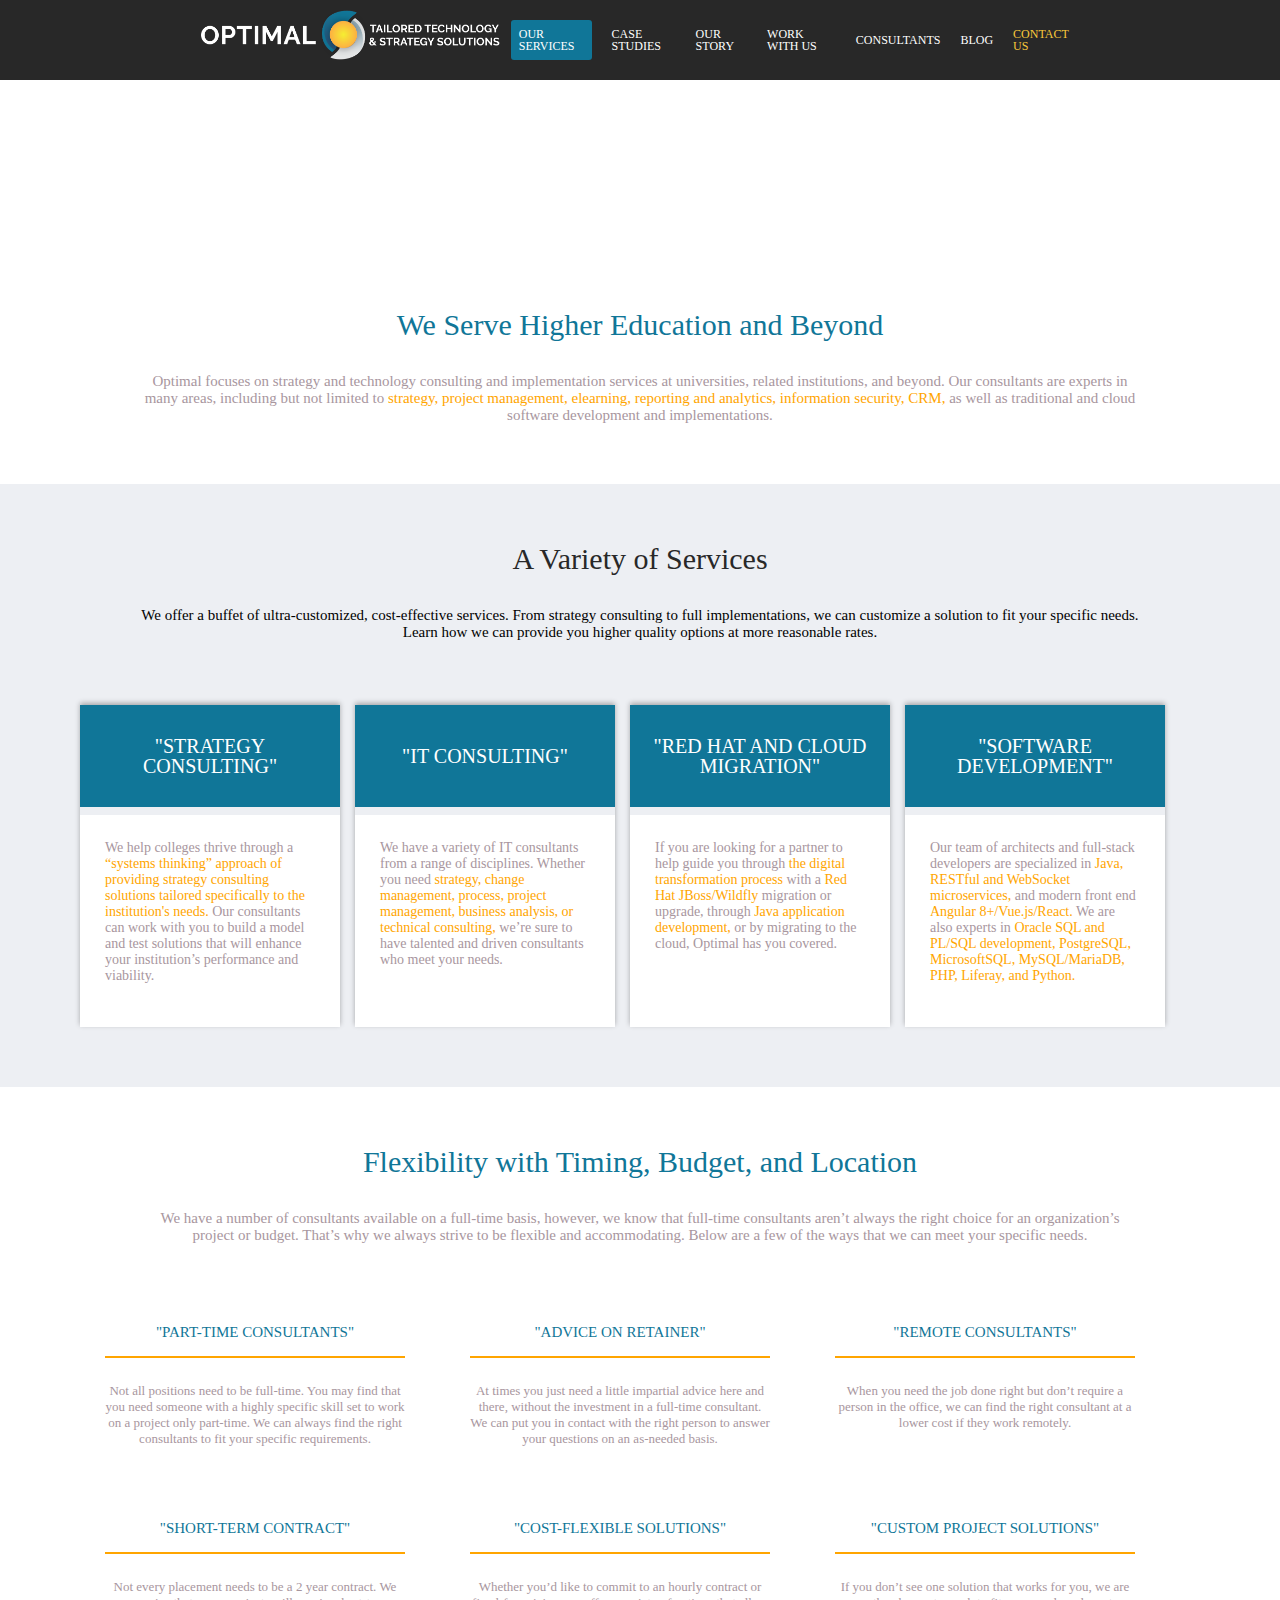
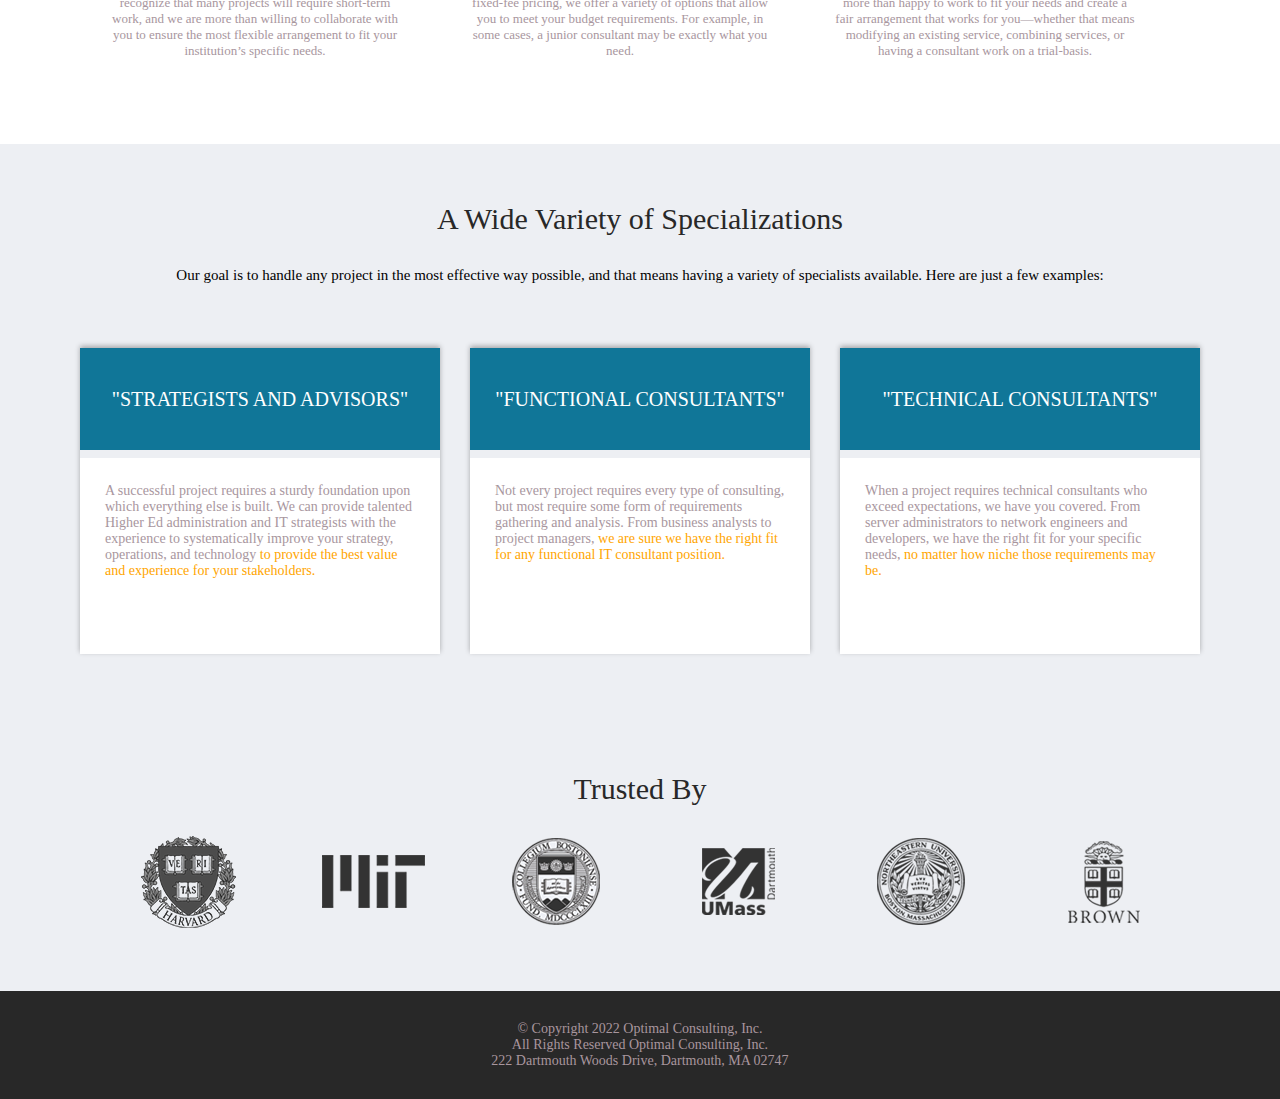
<file: index.html>
<!DOCTYPE html>
<html lang="en" dir="ltr">
  <head>
    <meta charset="utf-8">
    <title>IT Consulting Solutions</title>
    <link rel="stylesheet" href="css/reset.css">
    <link rel="stylesheet" href="css/main.css">
      </head>
  <body>
<header>
  <div>
  <img src="images/logo.png" alt="logo" id=logo>
  <nav>
<a class="active" target="_blank" href="https://www.optimal-partners.com/ourservices.php" alt="our services">
<P class=tabs>OUR SERVICES</p></a>
<a target="_blank" href="https://www.optimal-partners.com/casestudies.php" alt="case studies">
<P class=tabs>CASE STUDIES</p></a>
<a target="_blank" href="https://www.optimal-partners.com/ourstory.php" alt="our story">
<P class=tabs>OUR STORY</p></a>
<a target="_blank" href="https://www.optimal-partners.com/workwithus.php" alt="work with us">
<P class=tabs>WORK WITH US</p></a>
<a target="_blank" href="https://www.optimal-partners.com/consultants.php" alt="consultants">
<P class=tabs>CONSULTANTS</p></a>
<a target="_blank" href="https://blog.optimal-partners.com/" alt="blog">
<P class=tabs>BLOG</p></a>
<a class= "lastlink" target="_blank" href="https://www.optimal-partners.com/contactus.php" alt="contact us">
<P class=tabs>CONTACT US</p></a>

</nav>
</div>

</header>
<main>
  <section id="cover">
    <h1>Our Services</h1>
    <!-- cover image -->
    </section>
    <section id="info">
      <h2>We Serve Higher Education and Beyond</h2>
      <br>
      <!-- info -->
      <p><br>
        Optimal focuses on strategy and technology
        consulting and implementation services at
        universities, related institutions, and
        beyond. Our consultants are experts in
        many areas, including but not limited to
      <span> strategy, project management, elearning,
        reporting and analytics, information
        security, CRM,</span> as well as traditional and
        cloud software development and implementations.
      </p>
</section>
<section class="info2">
  <h3>A Variety of Services</h3>
  <br>
  <p class="para"><br>
     We offer a buffet of ultra-customized,
     cost-effective services. From strategy
     consulting to full implementations, we can
     customize a solution to fit your specific
     needs. Learn how we can provide you higher
     quality options at more reasonable rates.
  </p>
  <br>
  <br>


  <div class="groups">
  <article>
    <h4>"STRATEGY CONSULTING"</h4>
    <p>We help colleges thrive through a <span> “systems
      thinking” approach of providing strategy
      consulting solutions tailored specifically
      to the institution's needs.</span> Our consultants
      can work with you to build a model and test
      solutions that will enhance your institution’s
      performance and viability.
    </p>
    </article>
    <article>
      <h4>"IT CONSULTING"</h4>
      <p>We have a variety of IT consultants from
        a range of disciplines. Whether you need
        <span>strategy, change management, process, project
        management, business analysis, or technical
        consulting,</span> we’re sure to have talented and
        driven consultants who meet your needs.
      </p>
    </article>
      <article>
        <h4>"RED HAT AND CLOUD MIGRATION"</h4>
      <p>If you are looking for a partner to help
         guide you through <span> the digital transformation
        process</span> with a <span>Red Hat JBoss/Wildfly</span> migration
        or upgrade, through <span>Java application development,</span>
        or by migrating to the cloud, Optimal has you
        covered.
      <p>
      </article>
      <article>
        <h4>"SOFTWARE DEVELOPMENT"</h4>
      <p>Our team of architects and full-stack developers
         are specialized in <span>Java, RESTful and WebSocket
         microservices,</span> and modern front end <span>Angular
         8+/Vue.js/React.</span> We are also experts in <span> Oracle
         SQL and PL/SQL development, PostgreSQL, MicrosoftSQL,
          MySQL/MariaDB, PHP, Liferay, and Python.</span>
        </p>
      </article>
    </div>
      </section>
<!-- new section -->
<section class="info3">
  <h5>Flexibility with Timing, Budget, and Location</h5>
  <br>
  <p>
    <br>
    We have a number of consultants available on a
    full-time basis, however, we know that full-time
    consultants aren’t always the right choice for an
    organization’s project or budget. That’s why we always
    strive to be flexible and accommodating. Below are a
    few of the ways that we can meet your specific needs.
      </p>
      <br>
      <br>
      <div class="group2">
      <article>
        <h6>"PART-TIME CONSULTANTS"</h6>
        <p>Not all positions need to be full-time. You may find that you need someone with a highly specific skill set to work on a project only part-time. We can always find the right consultants to fit your specific requirements.
        </p>
        </article>
        <article>
          <h6>"ADVICE ON RETAINER"</h6>
          <p>At times you just need a little impartial advice here and there, without the investment in a full-time consultant. We can put you in contact with the right person to answer your questions on an as-needed basis.
          </p>
        </article>
          <article>
            <h6>"REMOTE CONSULTANTS"</h6>
          <p>When you need the job done right but don’t require a person in the office, we can find the right consultant at a lower cost if they work remotely.
          </p>
          </article>
      </div>

      <!-- NEW SECTION -->
      <div class="group3">
      <article>
        <h7>"SHORT-TERM CONTRACT"</h7>
        <p>Not every placement needs to be a 2 year contract. We recognize that many projects will require short-term work, and we are more than willing to collaborate with you to ensure the most flexible arrangement to fit your institution’s specific needs.
        </p>
        </article>
        <article>
          <h7>"COST-FLEXIBLE SOLUTIONS"</h7>
          <p>Whether you’d like to commit to an hourly contract or fixed-fee pricing, we offer a variety of options that allow you to meet your budget requirements. For example, in some cases, a junior consultant may be exactly what you need.
          </p>
        </article>
          <article>
            <h7>"CUSTOM PROJECT SOLUTIONS"</h7>
          <p>If you don’t see one solution that works for you, we are more than happy to work to fit your needs and create a fair arrangement that works for you—whether that means modifying an existing service, combining services, or having a consultant work on a trial-basis.
          </p>
          </article>
      </div>
          </section>

          <!-- new section -->
          <section class="info4">
            <h8>A Wide Variety of Specializations</h8>
            <br>
            <br>
            <p class="para2"><br>
               Our goal is to handle any project in the most effective way possible, and that means having a variety of specialists available. Here are just a few examples:
            </p>
            <br>
            <br>


            <div class="table">
            <article>
              <h9>"STRATEGISTS AND ADVISORS"</h9>
              <p>A successful project requires a sturdy foundation
                 upon which everything else is built. We can provide
                  talented Higher Ed administration and IT strategists
                   with the experience to systematically improve your
                    strategy, operations, and technology <span> to provide
                     the best value and experience for your stakeholders.</span>
              </p>
              </article>
              <article>
                <h9>"FUNCTIONAL CONSULTANTS"</h9>
                <p>Not every project requires every type of consulting,
                   but most require some form of requirements gathering
                   and analysis. From business analysts to project managers,
                <span>we are sure we have the right fit for any functional
                     IT consultant position.</span>
                </p>
              </article>
                <article>
                  <h9>"TECHNICAL CONSULTANTS"</h9>
                <p>When a project requires technical consultants who
                   exceed expectations, we have you covered. From server
                    administrators to network engineers and developers,
                    we have the right fit for your specific needs,<span> no matter
                    how niche those requirements may be.</span>
                <p>
                </article>
              </div>
                </section>
                <!-- new section -->
<section class="info5">
  <h3>Trusted By</h3>
  <br>
  <br>
  <img src="images/trusted_by.png" >
</section>
</main>



<footer>
  © Copyright 2022 Optimal Consulting, Inc.
  <br>
All Rights Reserved Optimal Consulting, Inc.
<br>
222 Dartmouth Woods Drive, Dartmouth, MA 02747
<br>
</footer>

  </body>
</html>
</file>
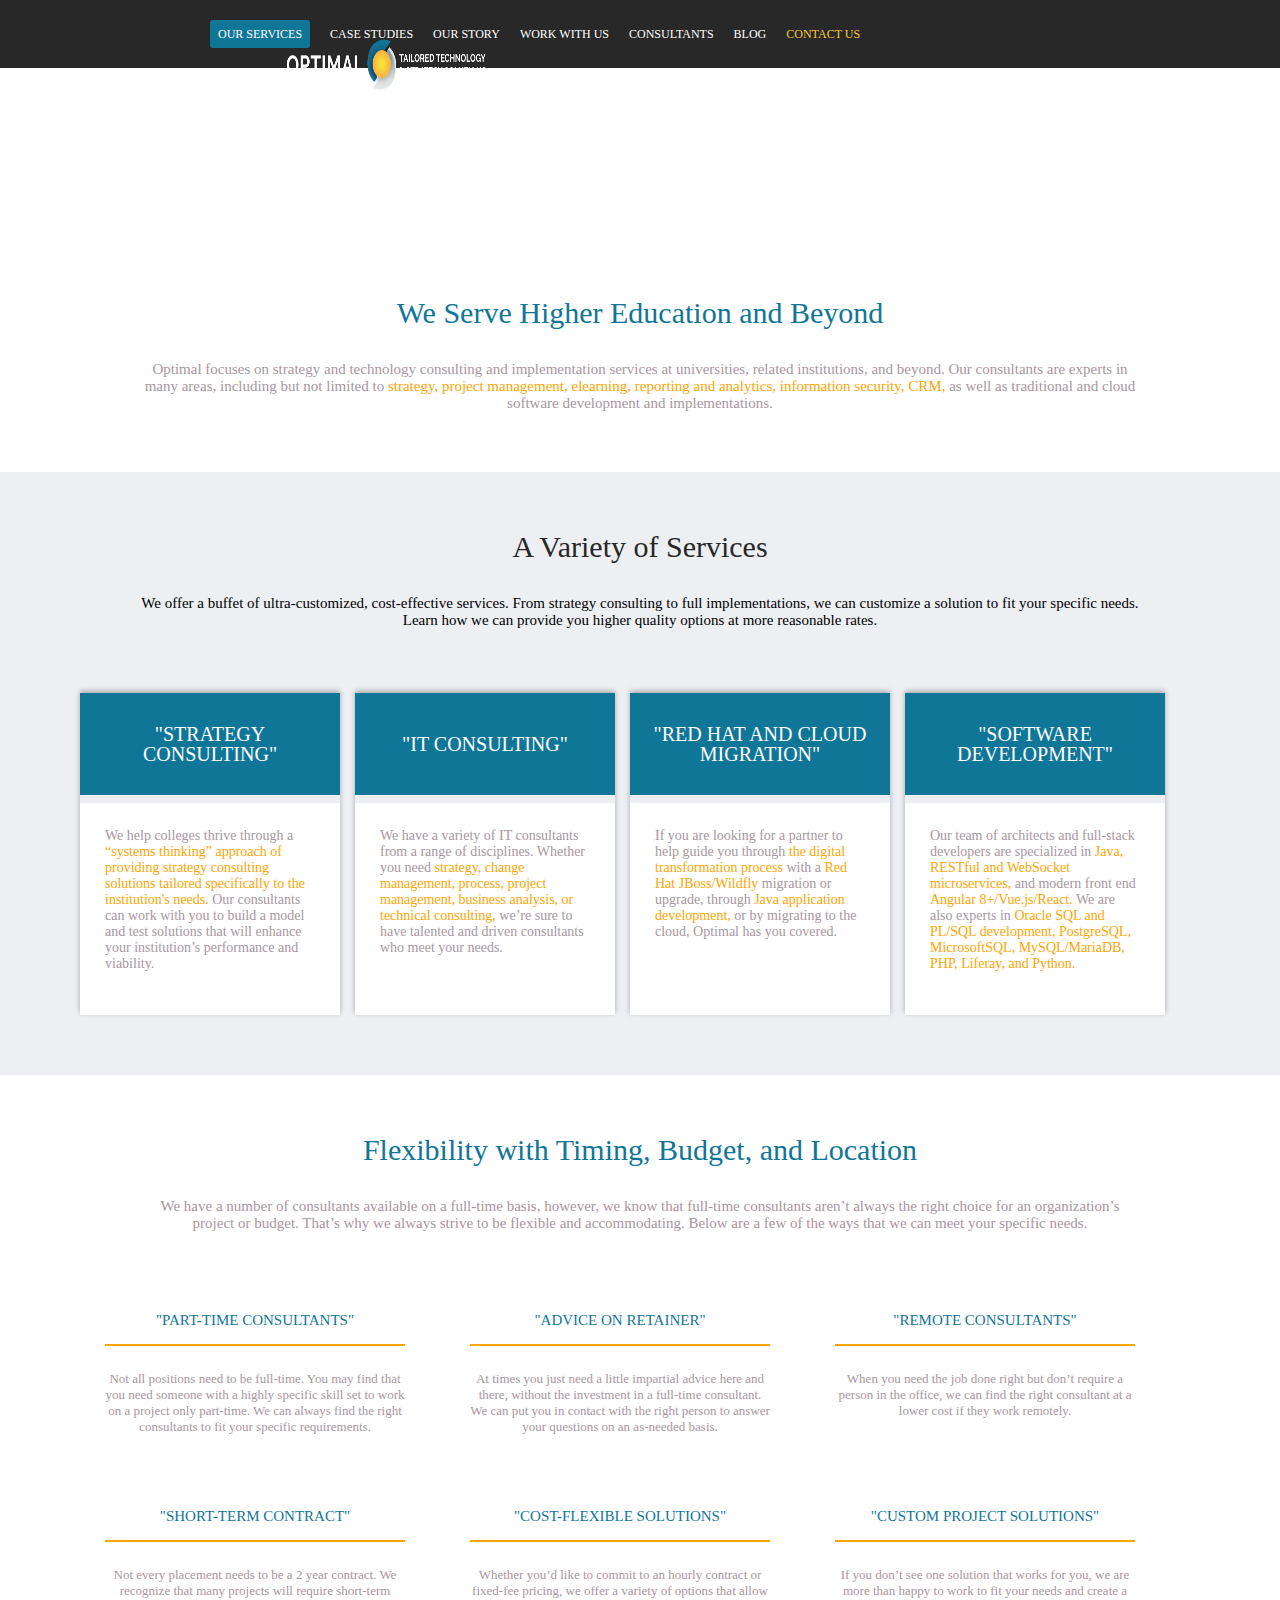
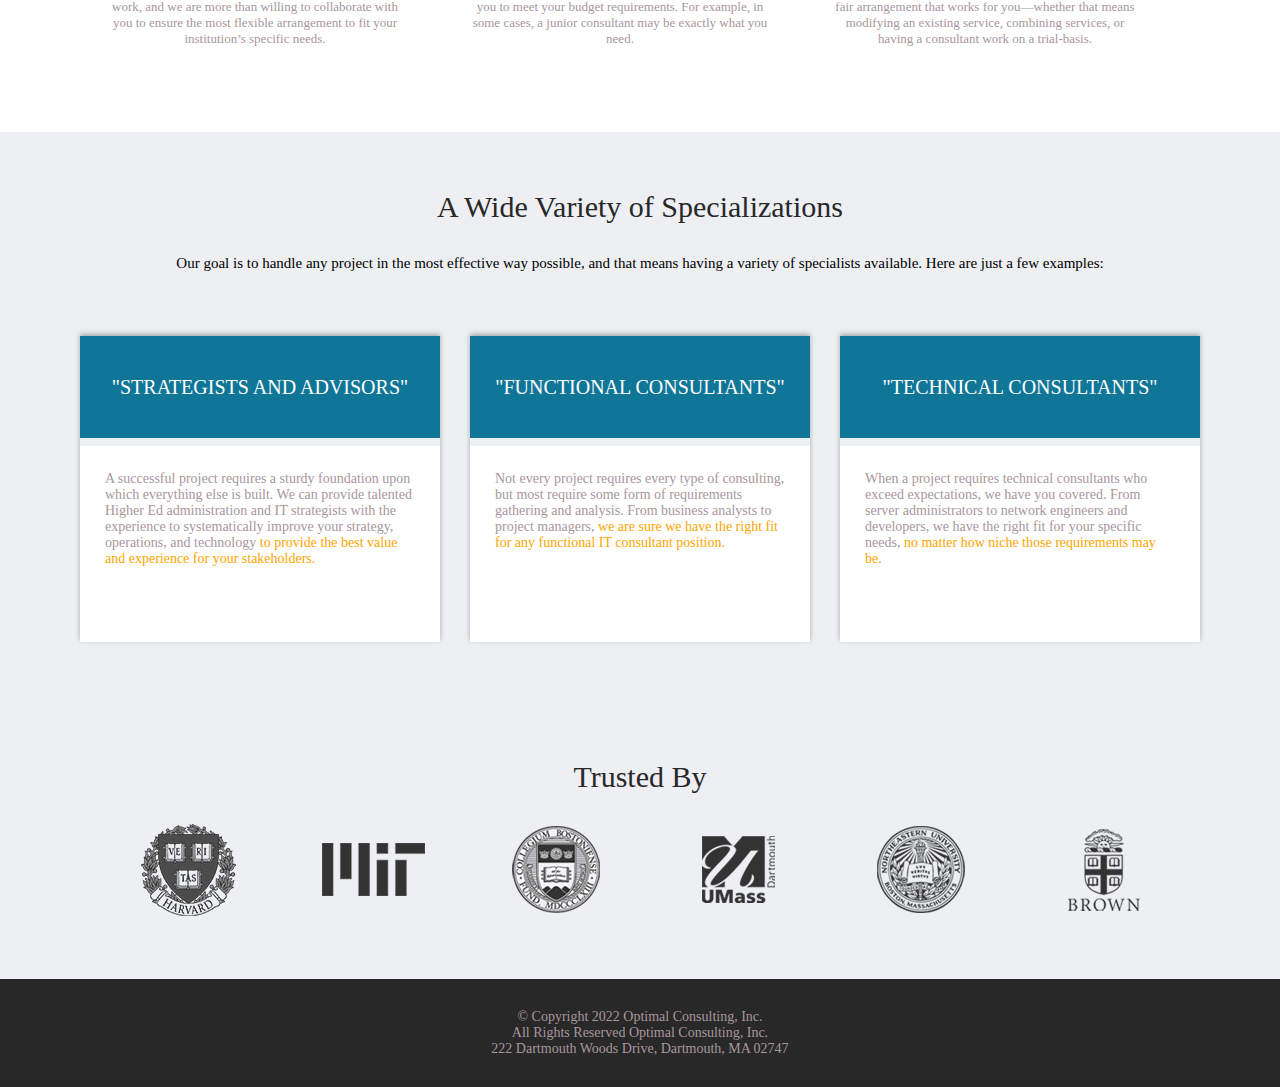
<file: Assignment 1/index.html>
<!DOCTYPE html>
<html lang="en" dir="ltr">
  <head>
    <meta charset="utf-8">
    <title>IT Consulting Solutions</title>
    <link rel="stylesheet" href="css/reset.css">
    <link rel="stylesheet" href="css/main.css">
      </head>
  <body>
<header>
  <div>
  <img src="images/logo.png" alt="logo" id=logo>
  <nav>
<a class="active" target="_blank" href="https://www.optimal-partners.com/ourservices.php" alt="our services">
<P class=tabs>OUR SERVICES</p></a>
<a target="_blank" href="https://www.optimal-partners.com/casestudies.php" alt="case studies">
<P class=tabs>CASE STUDIES</p></a>
<a target="_blank" href="https://www.optimal-partners.com/ourstory.php" alt="our story">
<P class=tabs>OUR STORY</p></a>
<a target="_blank" href="https://www.optimal-partners.com/workwithus.php" alt="work with us">
<P class=tabs>WORK WITH US</p></a>
<a target="_blank" href="https://www.optimal-partners.com/consultants.php" alt="consultants">
<P class=tabs>CONSULTANTS</p></a>
<a target="_blank" href="https://blog.optimal-partners.com/" alt="blog">
<P class=tabs>BLOG</p></a>
<a class= "lastlink" target="_blank" href="https://www.optimal-partners.com/contactus.php" alt="contact us">
<P class=tabs>CONTACT US</p></a>

</nav>
</div>
<!-- NEW SECTION -->

</header>
<main>
  <section id="cover">
    <h1>Our Services</h1>
    <!-- cover image -->
    </section>
    <section id="info">
      <h2>We Serve Higher Education and Beyond</h2>
      <br>
      <!-- info -->
      <p><br>
        Optimal focuses on strategy and technology
        consulting and implementation services at
        universities, related institutions, and
        beyond. Our consultants are experts in
        many areas, including but not limited to
      <span> strategy, project management, elearning,
        reporting and analytics, information
        security, CRM,</span> as well as traditional and
        cloud software development and implementations.
      </p>
</section>
<section class="info2">
  <h3>A Variety of Services</h3>
  <br>
  <p class="para"><br>
     We offer a buffet of ultra-customized,
     cost-effective services. From strategy
     consulting to full implementations, we can
     customize a solution to fit your specific
     needs. Learn how we can provide you higher
     quality options at more reasonable rates.
  </p>
  <br>
  <br>


  <div class="groups">
  <article>
    <h4>"STRATEGY CONSULTING"</h4>
    <p>We help colleges thrive through a <span> “systems
      thinking” approach of providing strategy
      consulting solutions tailored specifically
      to the institution's needs.</span> Our consultants
      can work with you to build a model and test
      solutions that will enhance your institution’s
      performance and viability.
    </p>
    </article>
    <article>
      <h4>"IT CONSULTING"</h4>
      <p>We have a variety of IT consultants from
        a range of disciplines. Whether you need
        <span>strategy, change management, process, project
        management, business analysis, or technical
        consulting,</span> we’re sure to have talented and
        driven consultants who meet your needs.
      </p>
    </article>
      <article>
        <h4>"RED HAT AND CLOUD MIGRATION"</h4>
      <p>If you are looking for a partner to help
         guide you through <span> the digital transformation
        process</span> with a <span>Red Hat JBoss/Wildfly</span> migration
        or upgrade, through <span>Java application development,</span>
        or by migrating to the cloud, Optimal has you
        covered.
      <p>
      </article>
      <article>
        <h4>"SOFTWARE DEVELOPMENT"</h4>
      <p>Our team of architects and full-stack developers
         are specialized in <span>Java, RESTful and WebSocket
         microservices,</span> and modern front end <span>Angular
         8+/Vue.js/React.</span> We are also experts in <span> Oracle
         SQL and PL/SQL development, PostgreSQL, MicrosoftSQL,
          MySQL/MariaDB, PHP, Liferay, and Python.</span>
        </p>
      </article>
    </div>
      </section>
<!-- new section -->
<section class="info3">
  <h5>Flexibility with Timing, Budget, and Location</h5>
  <br>
  <p>
    <br>
    We have a number of consultants available on a
    full-time basis, however, we know that full-time
    consultants aren’t always the right choice for an
    organization’s project or budget. That’s why we always
    strive to be flexible and accommodating. Below are a
    few of the ways that we can meet your specific needs.
      </p>
      <br>
      <br>
      <div class="group2">
      <article>
        <h6>"PART-TIME CONSULTANTS"</h6>
        <p>Not all positions need to be full-time. You may find that you need someone with a highly specific skill set to work on a project only part-time. We can always find the right consultants to fit your specific requirements.
        </p>
        </article>
        <article>
          <h6>"ADVICE ON RETAINER"</h6>
          <p>At times you just need a little impartial advice here and there, without the investment in a full-time consultant. We can put you in contact with the right person to answer your questions on an as-needed basis.
          </p>
        </article>
          <article>
            <h6>"REMOTE CONSULTANTS"</h6>
          <p>When you need the job done right but don’t require a person in the office, we can find the right consultant at a lower cost if they work remotely.
          </p>
          </article>
      </div>

      <!-- NEW SECTION -->
      <div class="group3">
      <article>
        <h7>"SHORT-TERM CONTRACT"</h7>
        <p>Not every placement needs to be a 2 year contract. We recognize that many projects will require short-term work, and we are more than willing to collaborate with you to ensure the most flexible arrangement to fit your institution’s specific needs.
        </p>
        </article>
        <article>
          <h7>"COST-FLEXIBLE SOLUTIONS"</h7>
          <p>Whether you’d like to commit to an hourly contract or fixed-fee pricing, we offer a variety of options that allow you to meet your budget requirements. For example, in some cases, a junior consultant may be exactly what you need.
          </p>
        </article>
          <article>
            <h7>"CUSTOM PROJECT SOLUTIONS"</h7>
          <p>If you don’t see one solution that works for you, we are more than happy to work to fit your needs and create a fair arrangement that works for you—whether that means modifying an existing service, combining services, or having a consultant work on a trial-basis.
          </p>
          </article>
      </div>
          </section>

          <!-- new section -->
          <section class="info4">
            <h8>A Wide Variety of Specializations</h8>
            <br>
            <br>
            <p class="para2"><br>
               Our goal is to handle any project in the most effective way possible, and that means having a variety of specialists available. Here are just a few examples:
            </p>
            <br>
            <br>


            <div class="table">
            <article>
              <h9>"STRATEGISTS AND ADVISORS"</h9>
              <p>A successful project requires a sturdy foundation
                 upon which everything else is built. We can provide
                  talented Higher Ed administration and IT strategists
                   with the experience to systematically improve your
                    strategy, operations, and technology <span> to provide
                     the best value and experience for your stakeholders.</span>
              </p>
              </article>
              <article>
                <h9>"FUNCTIONAL CONSULTANTS"</h9>
                <p>Not every project requires every type of consulting,
                   but most require some form of requirements gathering
                   and analysis. From business analysts to project managers,
                <span>we are sure we have the right fit for any functional
                     IT consultant position.</span>
                </p>
              </article>
                <article>
                  <h9>"TECHNICAL CONSULTANTS"</h9>
                <p>When a project requires technical consultants who
                   exceed expectations, we have you covered. From server
                    administrators to network engineers and developers,
                    we have the right fit for your specific needs,<span> no matter
                    how niche those requirements may be.</span>
                <p>
                </article>
              </div>
                </section>
                <!-- new section -->
<section class="info5">
  <h3>Trusted By</h3>
  <br>
  <br>
  <img src="images/trusted_by.png" >
</section>
</main>



<footer>
  © Copyright 2022 Optimal Consulting, Inc.
  <br>
All Rights Reserved Optimal Consulting, Inc.
<br>
222 Dartmouth Woods Drive, Dartmouth, MA 02747
<br>
</footer>

  </body>
</html>
</file>
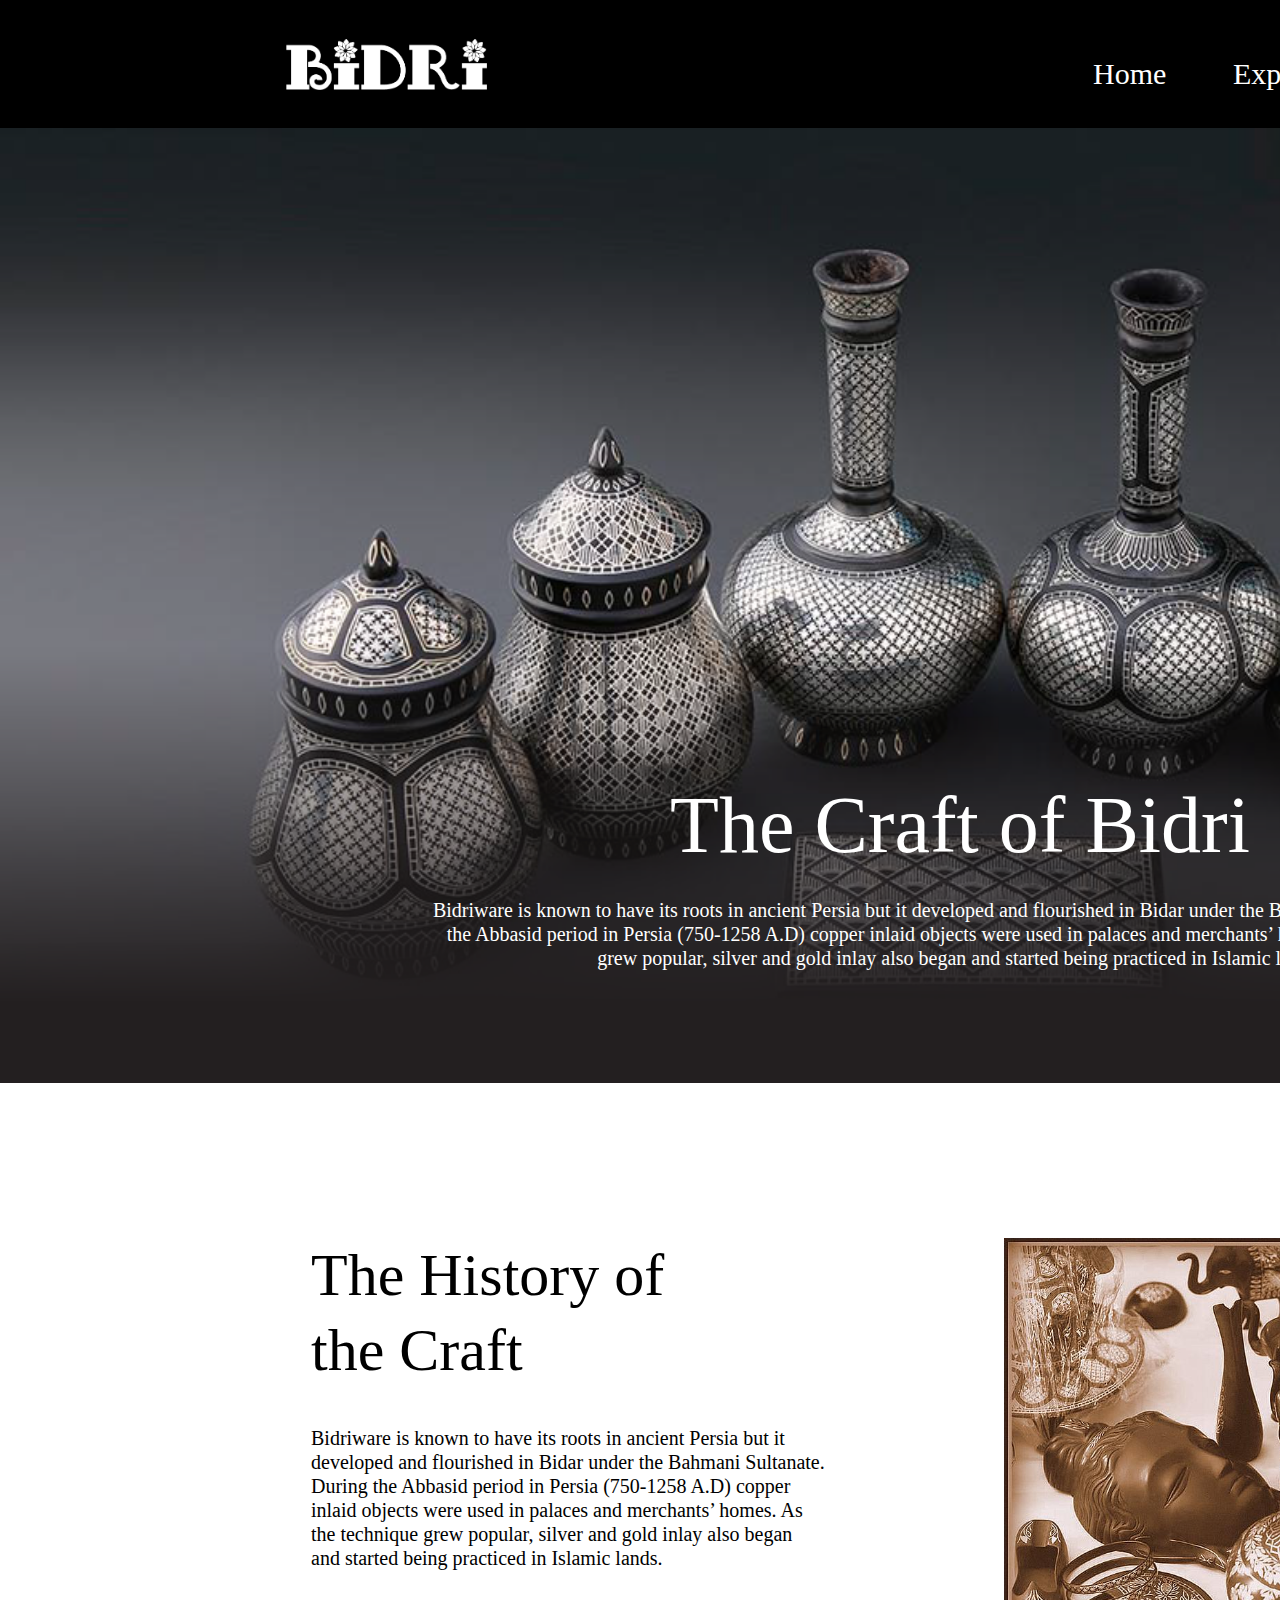
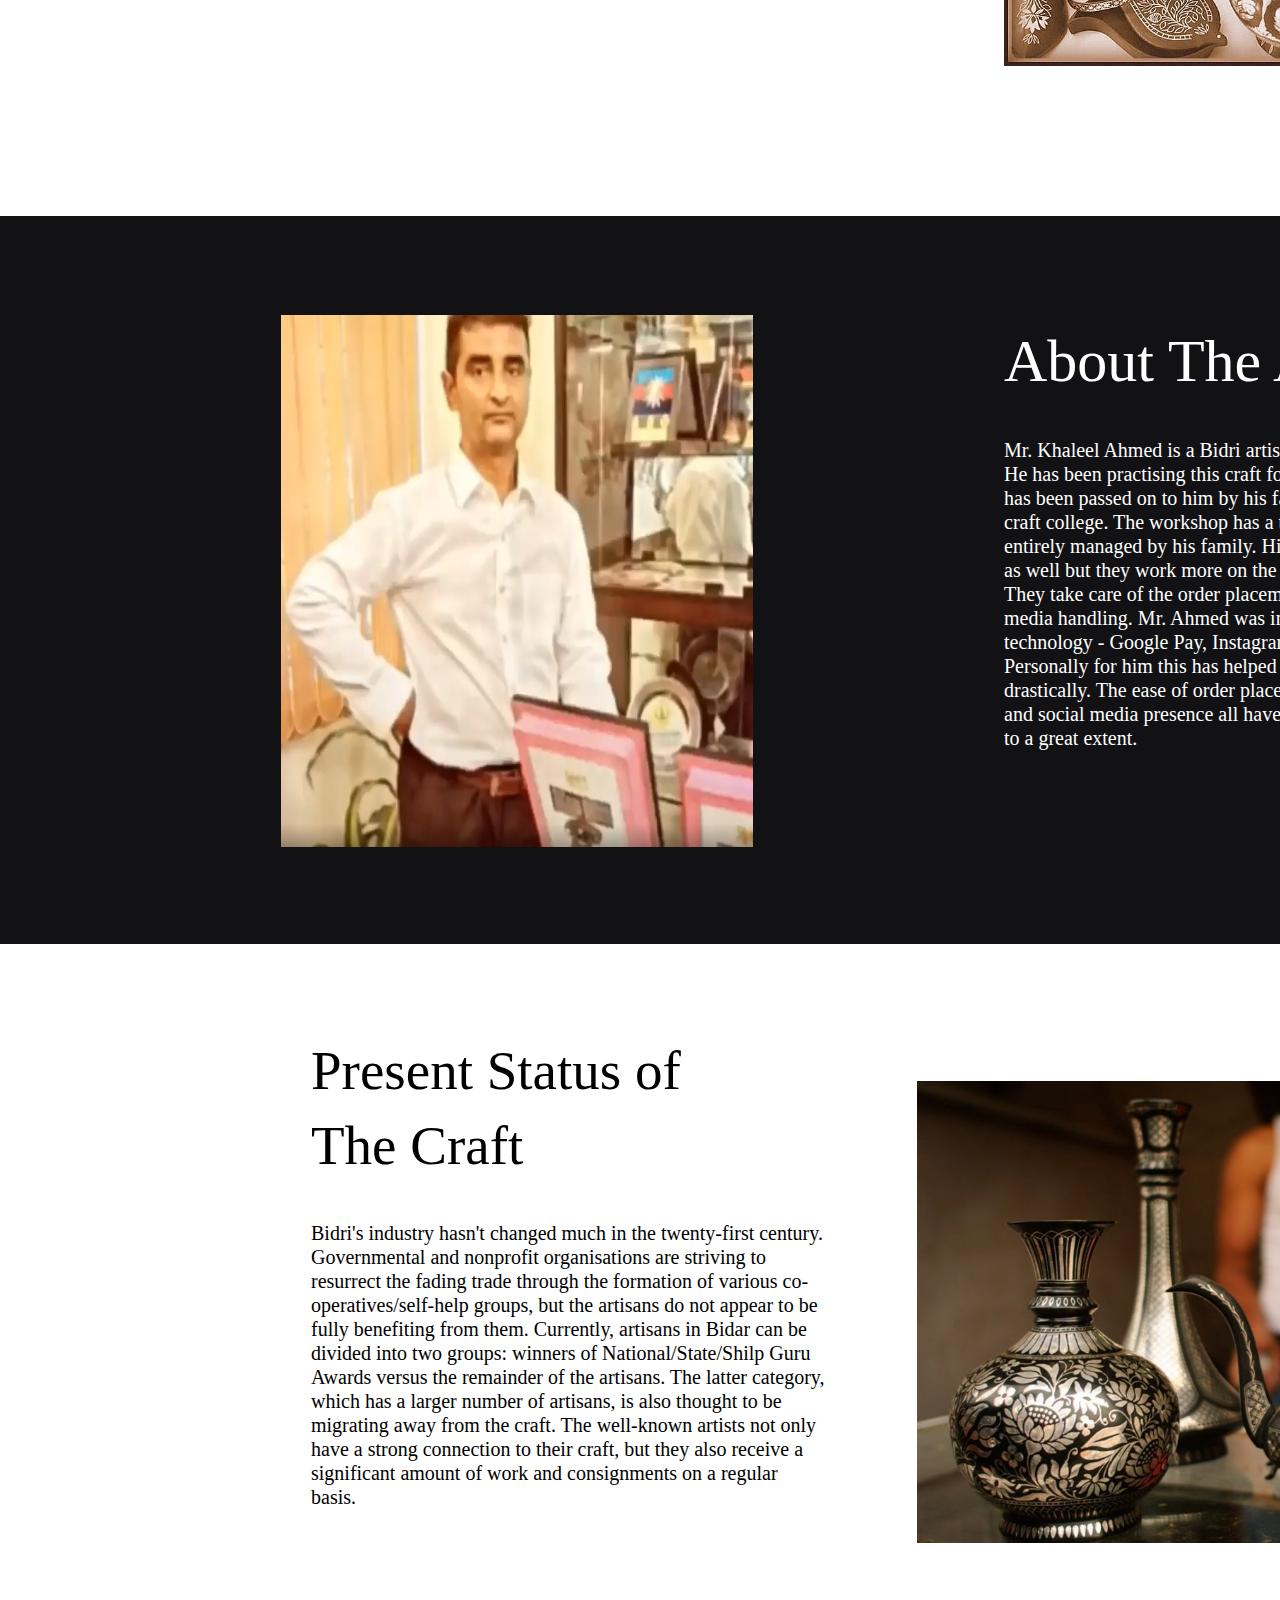
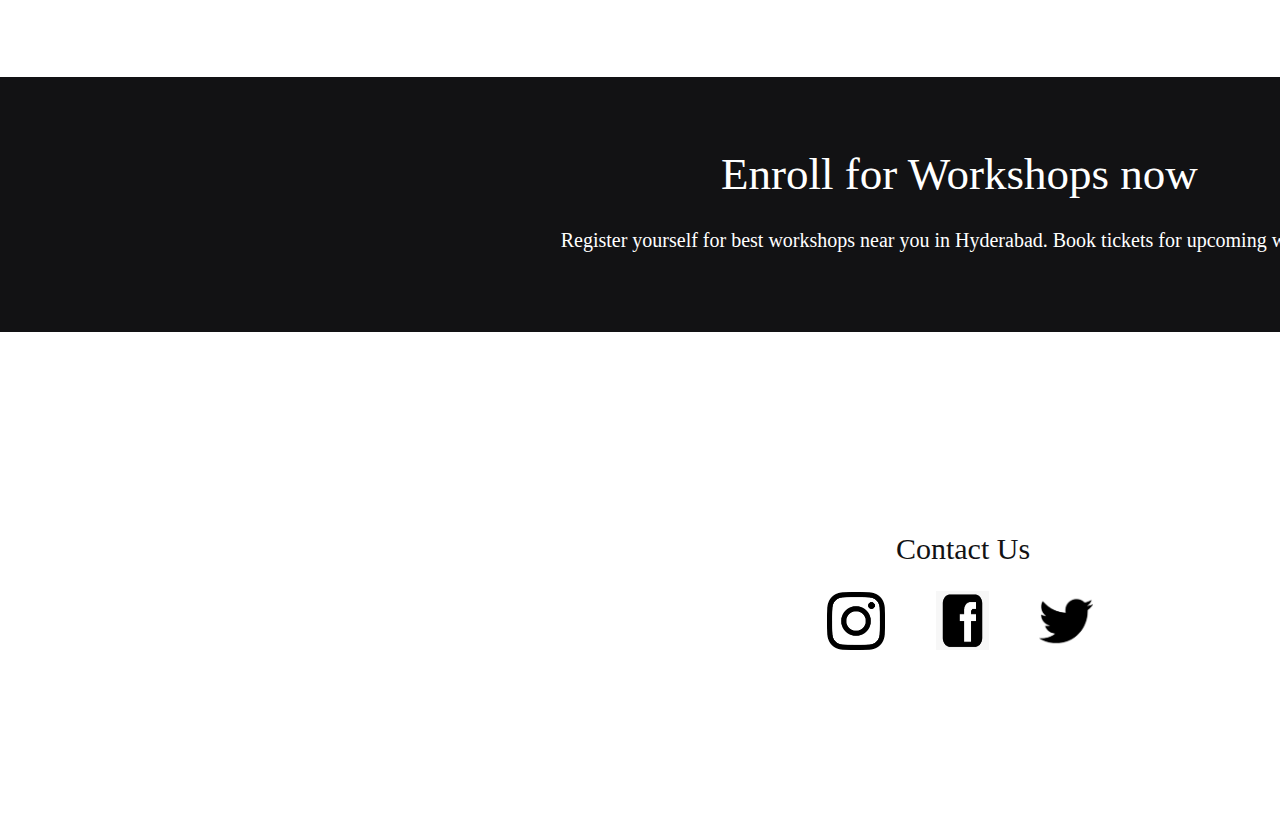
<file: Jury Assignment/index.html>
<!DOCTYPE html>
<html lang="en" dir="ltr">
  <head>
    <meta charset="utf-8">
    <title>Bidri</title>
    <link rel="stylesheet" href="css/reset.css">
    <link rel="stylesheet" href="css/main.css">
  </head>
  <body>
    <header>
      <div>
        <img src="images/logo.png" alt="logo" id=logo>

          <P class=tabs1>Home</p>
          <P class=tabs2>Explore</p>
          <P class=tabs3>Favourites</p>


        </div>
    </header>

    <header>
      <main>

<img src="images/BG IMAGE.png" alt="banner" class="image">

        <h1 class="bold">The Craft of Bidri</h1>
        <p class="para">Bidriware is known to have its roots in ancient Persia but it developed and flourished in Bidar under the Bahmani Sultanate. During the Abbasid period in Persia (750-1258 A.D) copper inlaid objects were used in palaces and merchants’ homes. As the technique grew popular, silver and gold inlay also began and started being practiced in Islamic lands.

</p>
<div class="history">

</div>
<h2 class="thotc">The History of
the Craft</h2>
<p class="hisinfo">Bidriware is known to have its roots in ancient Persia but it developed and flourished in Bidar under the Bahmani Sultanate. During the Abbasid period in Persia (750-1258 A.D) copper inlaid objects were used in palaces and merchants’ homes. As the technique grew popular, silver and gold inlay also began and started being practiced in Islamic lands.</p>
<img src="images/History.jpg" class="hisimg">

<div class="artist">

</div>
<img src="images/artist.png" class="artimg">
<h3 class="aoa">About The Artist</h3>
<p class="aoainfo">Mr. Khaleel Ahmed is a Bidri artist from Hyderabad, Telangana. He has been practising this craft for the past 40 years. This craft has been passed on to him by his father who went to an arts and craft college. The workshop has a total of eight members and is entirely managed by his family. His sons know the art of bidri as well but they work more on the forefront of the business. They take care of the order placement, deliveries and social media handling. Mr. Ahmed was introduced to today's technology - Google Pay, Instagram, Facebook, etc by his sons. Personally for him this has helped him boost his business drastically. The ease of order placement, removal of middlemen and social media presence all have contributed to his business to a great extent.</p>


<div class="present">
</div>
<h5 class="psoc">Present Status of The Craft</h5>
<p class="pinfo">Bidri's industry hasn't changed much in the twenty-first century. Governmental and nonprofit organisations are striving to resurrect the fading trade through the formation of various co-operatives/self-help groups, but the artisans do not appear to be fully benefiting from them. Currently, artisans in Bidar can be divided into two groups: winners of National/State/Shilp Guru Awards versus the remainder of the artisans. The latter category, which has a larger number of artisans, is also thought to be migrating away from the craft. The well-known artists not only have a strong connection to their craft, but they also receive a significant amount of work and consignments on a regular basis.
</p>
<img src="images/present.jpeg" class="pimg">
<div class="contact">
</div>

<div class="workshop">


</div>
<h6 class="enroll">Enroll for Workshops now</h6>
<p class="eninfo">Register yourself for best workshops near you in Hyderabad. Book tickets for upcoming workshops</p>

<h4 class="conus">Contact Us</h4>
<img src="images/insta.png" class="insta">
<img src="images/fb.png" class="fb">
<img src="images/twi.png" class="twi">

      </main>

    </header>

  </body>
</html>
</file>
<file: css/main.css>
header{
  background-color: #282828;
padding-top: 10px;
padding-bottom: 10px;
padding-left: 200px;
padding-right: 200px;
}
header > div{
  display: flex;
  justify-content: space-between;
}
header nav{
  display: flex;
  align-items: center;
}
header nav a{
  margin: 10px;
  font-size: 12px;
  color: white;
  font-family: "Montserrat";
  text-decoration: none;
}
header nav .lastlink{
  color: #f9c83b;
}
.active{
  background-color: #107698;
  padding: 8px;
  border-radius: 3px;
}
#logo{
  height: 50px
}
#cover{
  text-align: center;
  background-image: url(https://www.optimal-partners.com/site_images/ourServicesHeader.jpg);
  padding: 60px 0;
  height: 50px;
  background-position: center;
  background-repeat: no-repeat;
}
h1{
  color: white;
  font-family: "Montserrat light";
  font-size: 40px;
}
#info{
  text-align: center;
  background-color: white;
  padding: 60px 0;

}
h2{
  color: #107698;
  font-family: "Montserrat light";
  font-size: 30px;
}
#info p{
  color: #a8969e;
  font-family:"Montserrat light";
  font-size: 15px;
  width: 1000px;
  margin: auto;
  line-height: normal;
}
span{
  color: orange;
}
.info2{
  text-align: center;
  background-color: #edeff3;
  padding: 60px 0;
  margin: auto;
}
.info2 p.para{
  color: black;
  font-family:"Montserrat light";
  font-size: 15px;
  max-width: 1000px;
  margin: 0 auto;
  text-align: center;
  line-height: normal;
}
h3{
  color: #282828;
  font-family: "Montserrat light";
  font-size: 30px;
}
.groups{
  display: flex;
  gap: 15px;
  margin-top: 32px ;
  margin-left: auto;
  margin-right: auto;
  max-width: 1120px;
}
.groups article{
  max-width: 260px;
  background-color: white;
  box-shadow: 0px -2px 5px 0px rgb(0 0 0 / 30%);

}
.groups article h4{
  background-color: #107698;
  color: white;
  padding: 0 16px;
  min-height: 110px;
  box-sizing: border-box;
  display: flex;
  justify-content: center;
  align-items: center;
  font-size: 20px;
  text-transform: uppercase;
  font-family: "Montserrat Light";
  border-bottom: solid #EDEFF3 8px;
}
.groups article p{
  text-align: left;
  font-size: 14px;
  color: #A8969E;
  font-family: "Montserrat Light";
  line-height: normal;
  padding: 25px;
  line-height: normal;

}
span{
  color: orange;
}

.info3{
  text-align: center;
  background-color: white;
  padding: 60px 0;
  margin: auto;
}
.info3 p{
  color: #a8969e;
  font-family:"Montserrat light";
  font-size: 15px;
  max-width: 1000px;
  margin: 0 auto;
  text-align: center;
  line-height: normal;
}
h5{
  color: #107698;
  font-family: "Montserrat light";
  font-size: 30px;
}
.group2{
  display: flex;
  gap: 15px;
  margin-top: 32px ;
  margin-left: auto;
  margin-right: auto;
  max-width: 1120px;
}
.group2 article{
  max-width: 350px;
  background-color: white;
}
.group2 article h6{
  color: #107698;
  padding: 0 1px;
  min-height: 50px;
  box-sizing: border-box;
  display: flex;
  justify-content: center;
  align-items: center;
  font-size: 15px;
  text-transform: uppercase;
  font-family: "Montserrat";
  border-bottom: solid orange 2px;
  max-width: 300px;
  margin:auto;
}
.group2 article p{
  text-align: center;
  font-size: 13px;
  color: #A8969E;
  font-family: "Montserrat Light";
  line-height: normal;
  padding: 25px;
  line-height: normal;

}
.group3{
  display: flex;
  gap: 15px;
  margin-top: 32px ;
  margin-left: auto;
  margin-right: auto;
  max-width: 1120px;
}
.group3 article{
  max-width: 350px;
  background-color: white;
}
.group3 article h7{
  color: #107698;
  padding: 0 1px;
  min-height: 50px;
  box-sizing: border-box;
  display: flex;
  justify-content: center;
  align-items: center;
  font-size: 15px;
  text-transform: uppercase;
  font-family: "Montserrat";
  border-bottom: solid orange 2px;
  max-width: 300px;
  margin:auto;
}
.group3 article p{
  text-align: center;
  font-size: 13px;
  color: #A8969E;
  font-family: "Montserrat Light";
  line-height: normal;
  padding: 25px;
  line-height: normal;
}
/* new section */
.info4{
  text-align: center;
  background-color: #edeff3;
  padding: 60px 0;
  margin: auto;
}
.info4 p.para2{
  color: black;
  font-family:"Montserrat light";
  font-size: 15px;
  max-width: 1000px;
  margin: 0 auto;
  text-align: center;
  line-height: normal;
}
h8{
  color: #282828;
  font-family: "Montserrat light";
  font-size: 30px;
}
.table{
  display: flex;
  gap: 30px;
  margin-top: 32px ;
  margin-left: auto;
  margin-right: auto;
  max-width: 1120px;
}
.table article{
  max-width: 360px;
  background-color: white;
  box-shadow: 0px -2px 5px 0px rgb(0 0 0 / 30%);

}
.table article h9{
  background-color: #107698;
  color: white;
  padding: 0 16px;
  min-height: 110px;
  box-sizing: border-box;
  display: flex;
  justify-content: center;
  align-items: center;
  font-size: 20px;
  text-transform: uppercase;
  font-family: "Montserrat Light";
  border-bottom: solid #EDEFF3 8px;
}
.table article p{
  text-align: left;
  font-size: 14px;
  color: #A8969E;
  font-family: "Montserrat Light";
  line-height: normal;
  padding: 25px;
  line-height: normal;

}
.info5{
  text-align: center;
  background-color: #edeff3;
  padding: 60px 0;
  margin: auto;
}
footer{
  background-color: #282828;
  padding: 30px;
  text-align: center;
  font-family:"Montserrat";
  font-size: 14px;
  color: #A8969E;
  line-height: normal;
}
</file>
<file: Assignment 1/css/main.css>
header{
  background-color: #282828;
padding-top: 10px;
padding-bottom: 10px;
padding-left: 200px;
padding-right: 200px;
}
header > div{
  display: flex;
  justify-content: space-between;
}
header nav{
  display: flex;
  align-items: center;
}
header nav a{
  margin: 10px;
  font-size: 12px;
  color: white;
  font-family: "Montserrat";
  text-decoration: none;
}
header nav .lastlink{
  color: #f9c83b;
}
.active{
  background-color: #107698;
  padding: 8px;
  border-radius: 3px;
}
#logo{
  position: absolute;
  width: 201px;
  height: 51px;
  left: 286px;
  top: 39px;

}
#cover{
  text-align: center;
  background-image: url(https://www.optimal-partners.com/site_images/ourServicesHeader.jpg);
  padding: 60px 0;
  height: 50px;
  background-position: center;
  background-repeat: no-repeat;
}
h1{
  color: white;
  font-family: "Montserrat light";
  font-size: 40px;
}
#info{
  text-align: center;
  background-color: white;
  padding: 60px 0;

}
h2{
  color: #107698;
  font-family: "Montserrat light";
  font-size: 30px;
}
#info p{
  color: #a8969e;
  font-family:"Montserrat light";
  font-size: 15px;
  width: 1000px;
  margin: auto;
  line-height: normal;
}
span{
  color: orange;
}
.info2{
  text-align: center;
  background-color: #edeff3;
  padding: 60px 0;
  margin: auto;
}
.info2 p.para{
  color: black;
  font-family:"Montserrat light";
  font-size: 15px;
  max-width: 1000px;
  margin: 0 auto;
  text-align: center;
  line-height: normal;
}
h3{
  color: #282828;
  font-family: "Montserrat light";
  font-size: 30px;
}
.groups{
  display: flex;
  gap: 15px;
  margin-top: 32px ;
  margin-left: auto;
  margin-right: auto;
  max-width: 1120px;
}
.groups article{
  max-width: 260px;
  background-color: white;
  box-shadow: 0px -2px 5px 0px rgb(0 0 0 / 30%);

}
.groups article h4{
  background-color: #107698;
  color: white;
  padding: 0 16px;
  min-height: 110px;
  box-sizing: border-box;
  display: flex;
  justify-content: center;
  align-items: center;
  font-size: 20px;
  text-transform: uppercase;
  font-family: "Montserrat Light";
  border-bottom: solid #EDEFF3 8px;
}
.groups article p{
  text-align: left;
  font-size: 14px;
  color: #A8969E;
  font-family: "Montserrat Light";
  line-height: normal;
  padding: 25px;
  line-height: normal;

}
span{
  color: orange;
}

.info3{
  text-align: center;
  background-color: white;
  padding: 60px 0;
  margin: auto;
}
.info3 p{
  color: #a8969e;
  font-family:"Montserrat light";
  font-size: 15px;
  max-width: 1000px;
  margin: 0 auto;
  text-align: center;
  line-height: normal;
}
h5{
  color: #107698;
  font-family: "Montserrat light";
  font-size: 30px;
}
.group2{
  display: flex;
  gap: 15px;
  margin-top: 32px ;
  margin-left: auto;
  margin-right: auto;
  max-width: 1120px;
}
.group2 article{
  max-width: 350px;
  background-color: white;
}
.group2 article h6{
  color: #107698;
  padding: 0 1px;
  min-height: 50px;
  box-sizing: border-box;
  display: flex;
  justify-content: center;
  align-items: center;
  font-size: 15px;
  text-transform: uppercase;
  font-family: "Montserrat";
  border-bottom: solid orange 2px;
  max-width: 300px;
  margin:auto;
}
.group2 article p{
  text-align: center;
  font-size: 13px;
  color: #A8969E;
  font-family: "Montserrat Light";
  line-height: normal;
  padding: 25px;
  line-height: normal;

}
.group3{
  display: flex;
  gap: 15px;
  margin-top: 32px ;
  margin-left: auto;
  margin-right: auto;
  max-width: 1120px;
}
.group3 article{
  max-width: 350px;
  background-color: white;
}
.group3 article h7{
  color: #107698;
  padding: 0 1px;
  min-height: 50px;
  box-sizing: border-box;
  display: flex;
  justify-content: center;
  align-items: center;
  font-size: 15px;
  text-transform: uppercase;
  font-family: "Montserrat";
  border-bottom: solid orange 2px;
  max-width: 300px;
  margin:auto;
}
.group3 article p{
  text-align: center;
  font-size: 13px;
  color: #A8969E;
  font-family: "Montserrat Light";
  line-height: normal;
  padding: 25px;
  line-height: normal;
}
/* new section */
.info4{
  text-align: center;
  background-color: #edeff3;
  padding: 60px 0;
  margin: auto;
}
.info4 p.para2{
  color: black;
  font-family:"Montserrat light";
  font-size: 15px;
  max-width: 1000px;
  margin: 0 auto;
  text-align: center;
  line-height: normal;
}
h8{
  color: #282828;
  font-family: "Montserrat light";
  font-size: 30px;
}
.table{
  display: flex;
  gap: 30px;
  margin-top: 32px ;
  margin-left: auto;
  margin-right: auto;
  max-width: 1120px;
}
.table article{
  max-width: 360px;
  background-color: white;
  box-shadow: 0px -2px 5px 0px rgb(0 0 0 / 30%);

}
.table article h9{
  background-color: #107698;
  color: white;
  padding: 0 16px;
  min-height: 110px;
  box-sizing: border-box;
  display: flex;
  justify-content: center;
  align-items: center;
  font-size: 20px;
  text-transform: uppercase;
  font-family: "Montserrat Light";
  border-bottom: solid #EDEFF3 8px;
}
.table article p{
  text-align: left;
  font-size: 14px;
  color: #A8969E;
  font-family: "Montserrat Light";
  line-height: normal;
  padding: 25px;
  line-height: normal;

}
.info5{
  text-align: center;
  background-color: #edeff3;
  padding: 60px 0;
  margin: auto;
}
footer{
  background-color: #282828;
  padding: 30px;
  text-align: center;
  font-family:"Montserrat";
  font-size: 14px;
  color: #A8969E;
  line-height: normal;
}
</file>
<file: Jury Assignment/css/main.css>
body{
  background-color: #000000;
}
header{
  background-color: #000000;
}
.image{
  position: absolute;
width: 1920px;
height: 960px;
left: 0px;
top: 128px;
background: linear-gradient(180deg, rgba(0, 0, 0, 0) 0%, rgba(0, 0, 0, 0.9) 100%);
}
.tabs1{
  position: absolute;
width: 81px;
height: 38px;
left: 1093px;
top: 55px;
font-family: 'Montserrat';
font-style: normal;
font-weight: 400;
font-size: 30px;
line-height: 38px;
color: #FFFFFF;
}
.tabs2{
  position: absolute;
width: 101px;
height: 38px;
left: 1233px;
top: 55px;

font-family: 'Montserrat';
font-style: normal;
font-weight: 400;
font-size: 30px;
line-height: 38px;
color: #FFFFFF;
}
.tabs3{
  position: absolute;
width: 146px;
height: 38px;
left: 1393px;
top: 55px;

font-family: 'Montserrat';
font-style: normal;
font-weight: 400;
font-size: 30px;
line-height: 38px;
color: #FFFFFF;
}

#logo{
  position: absolute;
width: 201px;
height: 51px;
left: 286px;
top: 39px;

}

.image{
  position: absolute;
  width: 1920px;
  height: 960px;
  left: 0px;
  top: 128px;
}
.bold{
  position: absolute;
width: 802px;
height: 100px;
left: 559px;
top: 775px;

font-family: 'Montserrat';
font-style: normal;
font-weight: 400;
font-size: 80px;
line-height: 100px;
text-align: center;

color: #FFFFFF;
}
.para{
  position: absolute;
width: 1064px;
height: 189px;
left: 428px;
top: 898px;

font-family: 'Montserrat';
font-style: normal;
font-weight: 400;
font-size: 20px;
line-height: 24px;
text-align: center;

color: #FFFFFF;
}
.history{
  position: absolute;
width: 1920px;
height: 733px;
left: 0px;
top: 1083px;

background: #FFFFFF;
}
.thotc{
  position: absolute;
width: 426px;
height: 150px;
left: 311px;
top: 1238px;

font-family: 'Montserrat';
font-style: normal;
font-weight: 400;
font-size: 60px;
line-height: 75px;

color: #000000;
}
.hisinfo{

position: absolute;
width: 515px;
height: 189px;
left: 311px;
top: 1426px;

font-family: 'Montserrat';
font-style: normal;
font-weight: 400;
font-size: 20px;
line-height: 24px;

color: #000000;

}
.hisimg{
  position: absolute;
width: 635px;
height: 428px;
left: 1004px;
top: 1238px;
}
.artist{
  position: absolute;
width: 1920px;
height: 728px;
left: 0px;
top: 1816px;

background: #121214;
}
.artimg{
  position: absolute;
width: 472px;
height: 532px;
left: 281px;
top: 1915px;
}
.aoa{
  position: absolute;
width: 535px;
height: 75px;
left: 1004px;
top: 1924px;

font-family: 'Montserrat';
font-style: normal;
font-weight: 400;
font-size: 60px;
line-height: 75px;

color: #FFFFFF;
}
.aoainfo{
  position: absolute;
width: 515px;
height: 397px;
left: 1004px;
top: 2038px;

font-family: 'Montserrat';
font-style: normal;
font-weight: 400;
font-size: 20px;
line-height: 24px;

color: #FFFFFF;

}
.present{
  position: absolute;
width: 1920px;
height: 733px;
left: 0px;
top: 2544px;

background: #FFFFFF;
}
.psoc{
  position: absolute;
width: 426px;
height: 150px;
left: 311px;
top: 2633px;

font-family: 'Montserrat';
font-style: normal;
font-weight: 400;
font-size: 55px;
line-height: 75px;

color: #000000;

}
.pinfo{
  position: absolute;
width: 515px;
height: 367px;
left: 311px;
top: 2821px;

font-family: 'Montserrat';
font-style: normal;
font-weight: 400;
font-size: 20px;
line-height: 24px;

color: #000000;

}
.pimg{
  position: absolute;
width: 690px;
height: 462px;
left: 917px;
top: 2681px;

}

.workshop{
  position: absolute;
width: 1920px;
height: 255px;
left: 0px;
top: 3277px;

background: #121214;
}
.enroll{
  position: absolute;
width: 711px;
height: 75px;
left: 604px;
top: 3337px;

font-family: 'Montserrat';
font-style: normal;
font-weight: 400;
font-size: 45px;
line-height: 75px;

text-align: center;

color: #FFFFFF;

}
.eninfo{
  position: absolute;
width: 1079px;
height: 24px;
left: 420px;
top: 3428px;

font-family: 'Montserrat';
font-style: normal;
font-weight: 400;
font-size: 20px;
line-height: 24px;
text-align: center;

color: #FFFFFF;

}

.contact{
  position: absolute;
width: 1920px;
height: 517px;
left: 0px;
top: 3512px;

background: #FFFFFF;
}
.conus{
  position: absolute;
  width: 426px;
  height: 38px;
  left: 750px;
  top: 3730px;

  font-family: 'Montserrat';
  font-style: normal;
  font-weight: 400;
  font-size: 30px;
  line-height: 38px;
  text-align: center;

  color: #121214;


}
.insta{
  position: absolute;
width: 58px;
height: 58px;
left: 827px;
top: 3792px;
}
.fb{
  position: absolute;
  width: 53px;
  height: 59px;
  left: 936px;
  top: 3791px;

}
.twi{

position: absolute;
width: 54px;
height: 54px;
left: 1039px;
top: 3794px;

}
</file>
